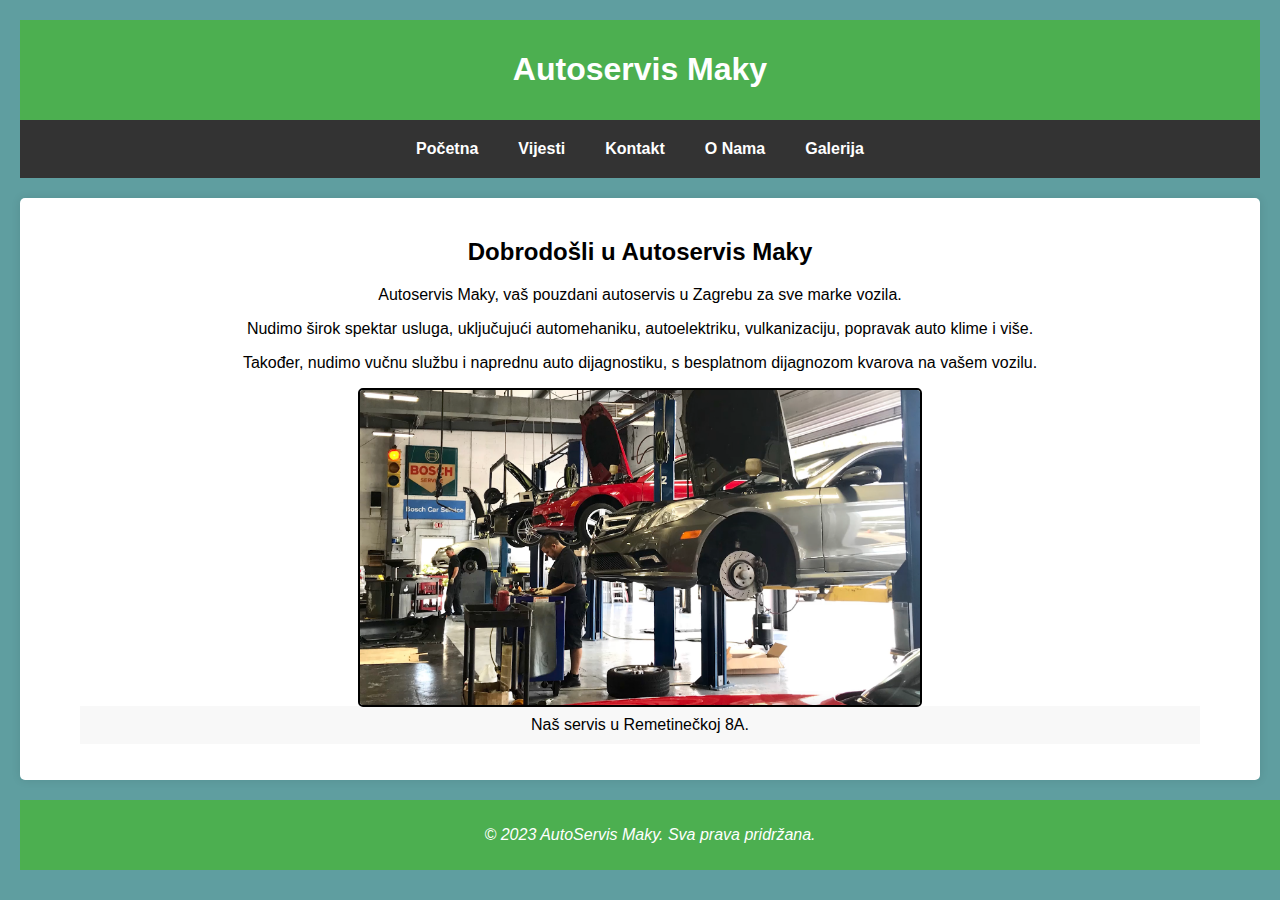
<file: Projektni Zadatak 1.00/index.html>
<!DOCTYPE html>
<html lang="en">

<head>
    <meta charset="UTF-8">
    <meta name="description" content="Autoservis Maky">
    <meta name="keywords" content="servis, auti, mehaničar">
    <meta name="author" content="Mihael Makaj">
    <meta name="viewport" content="width=device-width, initial-scale=1.0">
    <link rel="stylesheet" href="styles.css">
    
    <title>Autoservis Maky</title>

    <style>
        main {
            text-align: center;
            margin: 20px 0;
            background-color: #fff;
            padding: 20px;
            border-radius: 5px;
            box-shadow: 0 0 10px rgba(0, 0, 0, 0.1);
        }
    </style>
</head>

<body>
    <header>
        <h1>Autoservis Maky</h1>
    </header>
    
    <nav>
        <a href="index.html">Početna</a>
        <a href="Vijesti.html">Vijesti</a>
        <a href="Kontakt.html">Kontakt</a>
        <a href="O Nama.html">O Nama</a>
        <a href="Galerija.html">Galerija</a>
    </nav>
    
    <main>

        <section id="pocetna">
            <h2>Dobrodošli u Autoservis Maky</h2>
            <p>Autoservis Maky, vaš pouzdani autoservis u Zagrebu za sve marke vozila.</p>
            <p>Nudimo širok spektar usluga, uključujući automehaniku, autoelektriku, vulkanizaciju, popravak auto klime i više.</p>
            <p>Također, nudimo vučnu službu i naprednu auto dijagnostiku, s besplatnom dijagnozom kvarova na vašem vozilu.</p>
        </section>  

        <figure style="overflow: hidden; text-align: center;">
            <img src="Servis.png" style="width: 50%; height: auto; border: 2px solid black; border-radius: 5px;">
            <figcaption style="padding: 10px; background-color: #f8f8f8; margin-top: -5px;">Naš servis u Remetinečkoj 8A.</figcaption>
        </figure>
        
    </main>
    
    <footer>
        <p>&copy; 2023 AutoServis Maky. Sva prava pridržana.</p>
    </footer>

</body>
</html>
</file>
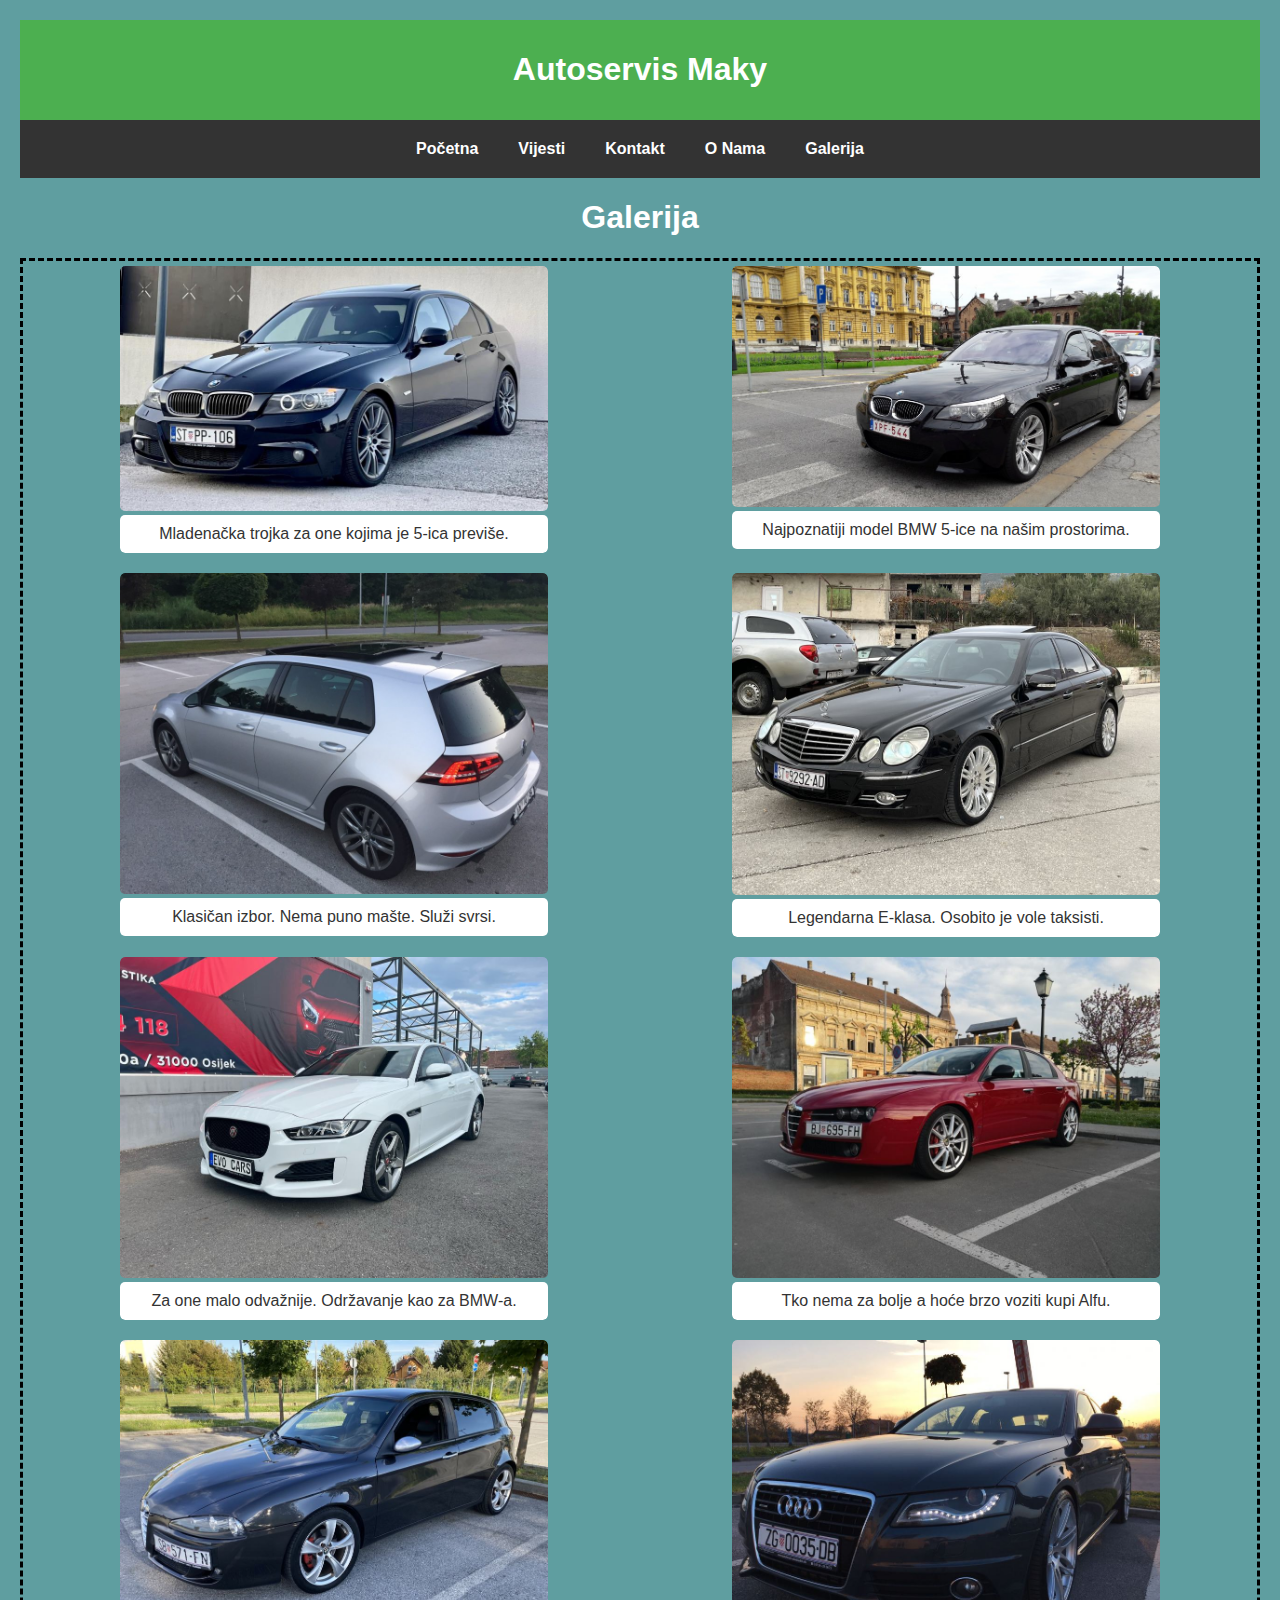
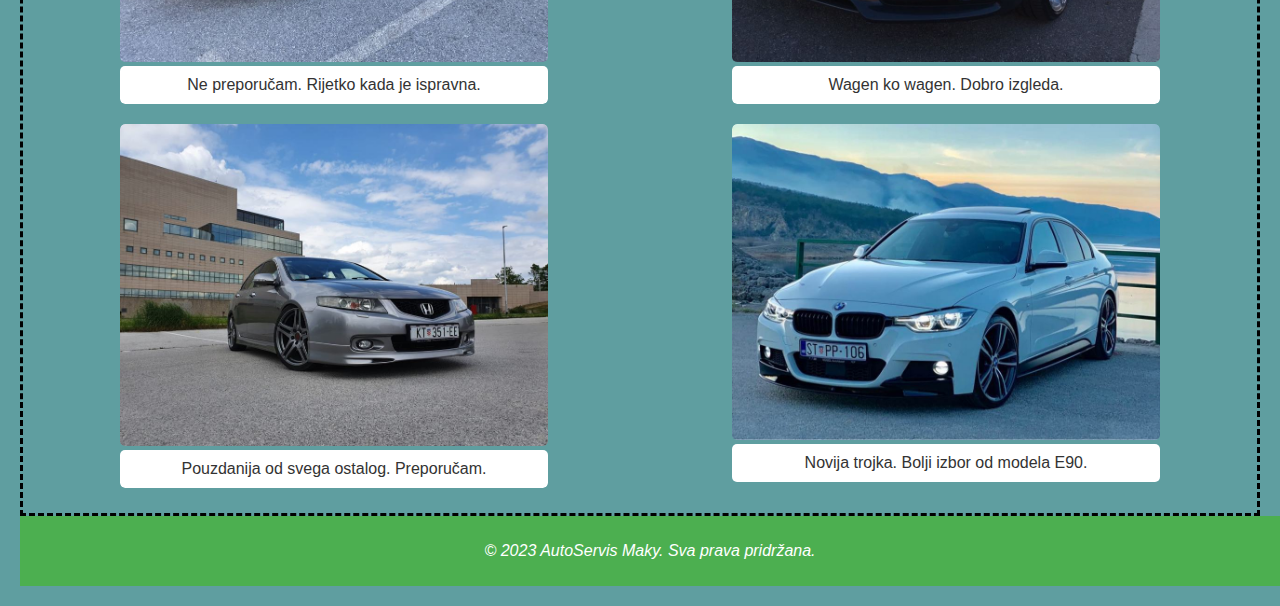
<file: Projektni Zadatak 1.00/Galerija.html>
<!DOCTYPE html>
<html lang="en">

<head>
    <meta charset="UTF-8">
    <meta name="description" content="Autoservis Maky">
    <meta name="keywords" content="servis, auti, mehaničar">
    <meta name="author" content="Mihael Makaj">
    <meta name="viewport" content="width=device-width, initial-scale=1.0">
    <link rel="stylesheet" href="styles.css">
    
    <title>Galerija</title>

    <style>
        .gallery {
            display: flex;
            flex-wrap: wrap;
            justify-content: space-around;
            border-style: dashed;
            border-color: black;
            padding: 5px;
        }
        .gallery-item {
            width: 35%;
            margin-bottom: 20px;
            border-radius: 5px;
            overflow: hidden;
            transition: transform 0.3s ease-in-out;
        }
        .gallery-item:hover {
            transform: scale(1.15);
        }
        .gallery-img {
            width: 100%;
            border-radius: 5px;
        }
        .gallery-caption {
            padding: 10px;
            background-color: #fff;
            text-align: center;
            border-radius: 5px;
        }
        a {
            text-decoration: none;
            color: #333;
        }
    </style>
</head>

<body>
    <header>
        <h1>Autoservis Maky</h1>
    </header>
    
    <nav>
        <a href="index.html">Početna</a>
        <a href="Vijesti.html">Vijesti</a>
        <a href="Kontakt.html">Kontakt</a>
        <a href="O Nama.html">O Nama</a>
        <a href="Galerija.html">Galerija</a>
    </nav>

    <center><h1 style="color:white">Galerija</h1></center>
    
    <div class="gallery">

        <div class="gallery-item">
            <a href="BMW E90.jpg" target="_blank">
                <img class="gallery-img" src="BMW E90.jpg">
                <figcaption class="gallery-caption">Mladenačka trojka za one kojima je 5-ica previše.</figcaption>
            </a>
        </div>
        <div class="gallery-item">
            <a href="E60.jpg" target="_blank">
                <img class="gallery-img" src="E60.jpg">
                <figcaption class="gallery-caption">Najpoznatiji model BMW 5-ice na našim prostorima.</figcaption>
            </a>
        </div>
        <div class="gallery-item">
            <a href="Golf 7.jpg" target="_blank">
                <img class="gallery-img" src="Golf 7.jpg">
                <figcaption class="gallery-caption">Klasičan izbor. Nema puno mašte. Služi svrsi.</figcaption>
            </a>
        </div>
        <div class="gallery-item">
            <a href="W211.jpg" target="_blank">
                <img class="gallery-img" src="W211.jpg">
                <figcaption class="gallery-caption">Legendarna E-klasa. Osobito je vole taksisti.</figcaption>
            </a>
        </div>
        <div class="gallery-item">
            <a href="XE.jpg" target="_blank">
                <img class="gallery-img" src="XE.jpg">
                <figcaption class="gallery-caption">Za one malo odvažnije. Održavanje kao za BMW-a.</figcaption>
            </a>
        </div>
        <div class="gallery-item">
            <a href="Alfa 159.jpg" target="_blank">
                <img class="gallery-img" src="Alfa 159.jpg">
                <figcaption class="gallery-caption">Tko nema za bolje a hoće brzo voziti kupi Alfu.</figcaption>
            </a>
        </div>
        <div class="gallery-item">
            <a href="Alfa 147.jpg" target="_blank">
                <img class="gallery-img" src="Alfa 147.jpg">
                <figcaption class="gallery-caption">Ne preporučam. Rijetko kada je ispravna.</figcaption>
            </a>
        </div>
        <div class="gallery-item">
            <a href="Audi A4.jpg" target="_blank">
                <img class="gallery-img" src="Audi A4.jpg">
                <figcaption class="gallery-caption"> Wagen ko wagen. Dobro izgleda.</figcaption>
            </a>
        </div>
        <div class="gallery-item">
            <a href="Accord 2.4.jpg" target="_blank">
                <img class="gallery-img" src="Accord 2.4.jpg">
                <figcaption class="gallery-caption">Pouzdanija od svega ostalog. Preporučam.</figcaption>
            </a>
        </div>
        <div class="gallery-item">
            <a href="F30.jpg" target="_blank">
                <img class="gallery-img" src="F30.jpg">
                <figcaption class="gallery-caption">Novija trojka. Bolji izbor od modela E90.</figcaption>
            </a>
        </div>

    </div>

    <footer>
        <p>&copy; 2023 AutoServis Maky. Sva prava pridržana.</p>
    </footer>

</body>
</html>
</file>
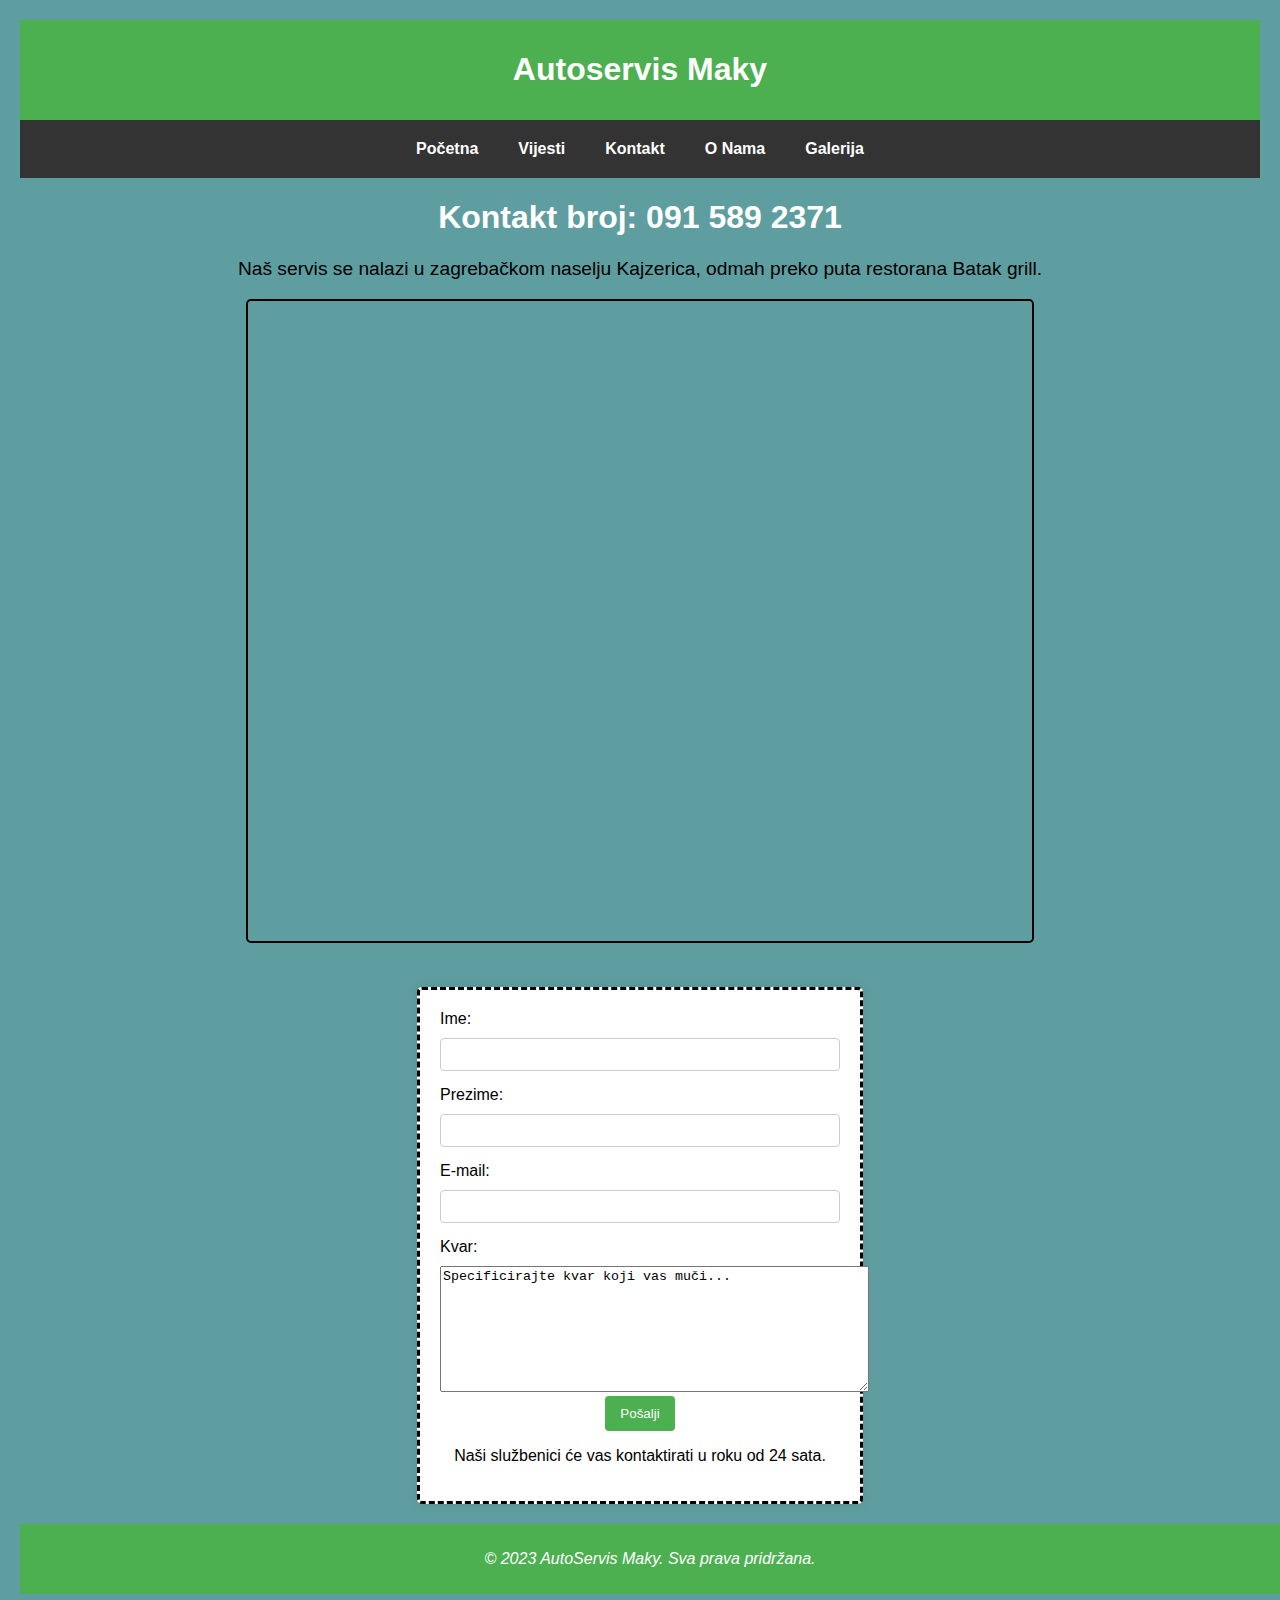
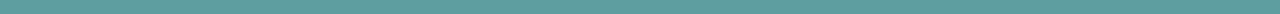
<file: Projektni Zadatak 1.00/Kontakt.html>
<!DOCTYPE html>
<html lang="en">

<head>
    <meta charset="UTF-8">
    <meta name="description" content="Autoservis Maky">
    <meta name="keywords" content="servis, auti, mehaničar">
    <meta name="author" content="Mihael Makaj">
    <meta name="viewport" content="width=device-width, initial-scale=1.0">
    <link rel="stylesheet" href="styles.css">
    
    <title>Kontakt</title>

    <style>
        iframe {
            width: 60%;
            height: 600px;
            margin-bottom: 20px;
            border: 2px solid #ccc;
            border-radius: 5px;
            align-items: center;
            padding: 20px;
        }
        form {
            max-width: 400px;
            margin: 20px auto;
            background-color: #fff;
            padding: 20px;
            border-radius: 5px;
            box-shadow: 0 0 10px rgba(0, 0, 0, 0.1);
            border-color: black;
            border-style: dashed;
        }
        label {
            display: block;
            margin-bottom: 10px;
        }
        input {
            width: 100%;
            padding: 8px;
            margin-bottom: 15px;
            box-sizing: border-box;
            border: 1px solid #ccc;
            border-radius: 4px;
        }
        button {
            background-color: #4CAF50;
            color: white;
            padding: 10px 15px;
            border: none;
            border-radius: 4px;
            cursor: pointer;
        }
    </style>
</head>

<body>
    <header>
        <h1>Autoservis Maky</h1>
    </header>

    <nav>
        <a href="index.html">Početna</a>
        <a href="Vijesti.html">Vijesti</a>
        <a href="Kontakt.html">Kontakt</a>
        <a href="O Nama.html">O Nama</a>
        <a href="Galerija.html">Galerija</a>
    </nav>


    <center><h1 style="color: white">Kontakt broj: 091 589 2371</h1></center>

    <center><p style="font-size: larger;">Naš servis se nalazi u zagrebačkom naselju Kajzerica, odmah preko puta restorana Batak grill.<p></center>

    <center><iframe src="https://www.google.com/maps/embed?pb=!1m18!1m12!1m3!1d2782.4519847720535!2d15.954800996374296!3d45.782171937059566!2m3!1f0!2f0!3f0!3m2!1i1024!2i768!4f13.1!3m3!1m2!1s0x4765d6834748e879%3A0xf845c0485056bc9f!2sRemetine%C4%8Dka%20cesta%208%2C%2010000%2C%20Zagreb!5e0!3m2!1sen!2shr!4v1704893184846!5m2!1sen!2shr"
    style="border-color: black;" allowfullscreen="" loading="lazy" referrerpolicy="no-referrer-when-downgrade" ></iframe></center>

    <form action="#" method="post">
        <label for="ime">Ime:</label>
        <input type="text" id="ime" name="ime" required>

        <label for="prezime">Prezime:</label>
        <input type="text" id="prezime" name="prezime" required>

        <label for="email">E-mail:</label>
        <input type="email" id="email" name="email" required>

        <label for="kvar">Kvar:</label>
        <textarea id="kvar" name="kvar" rows="8" cols="51">Specificirajte kvar koji vas muči...</textarea>

        <center><button type="submit">Pošalji</button></center>
        <center><p>Naši službenici će vas kontaktirati u roku od 24 sata.</p></center>
    </form>

    <footer>
        <p>&copy; 2023 AutoServis Maky. Sva prava pridržana.</p>
    </footer>

</body>
</html>
</file>
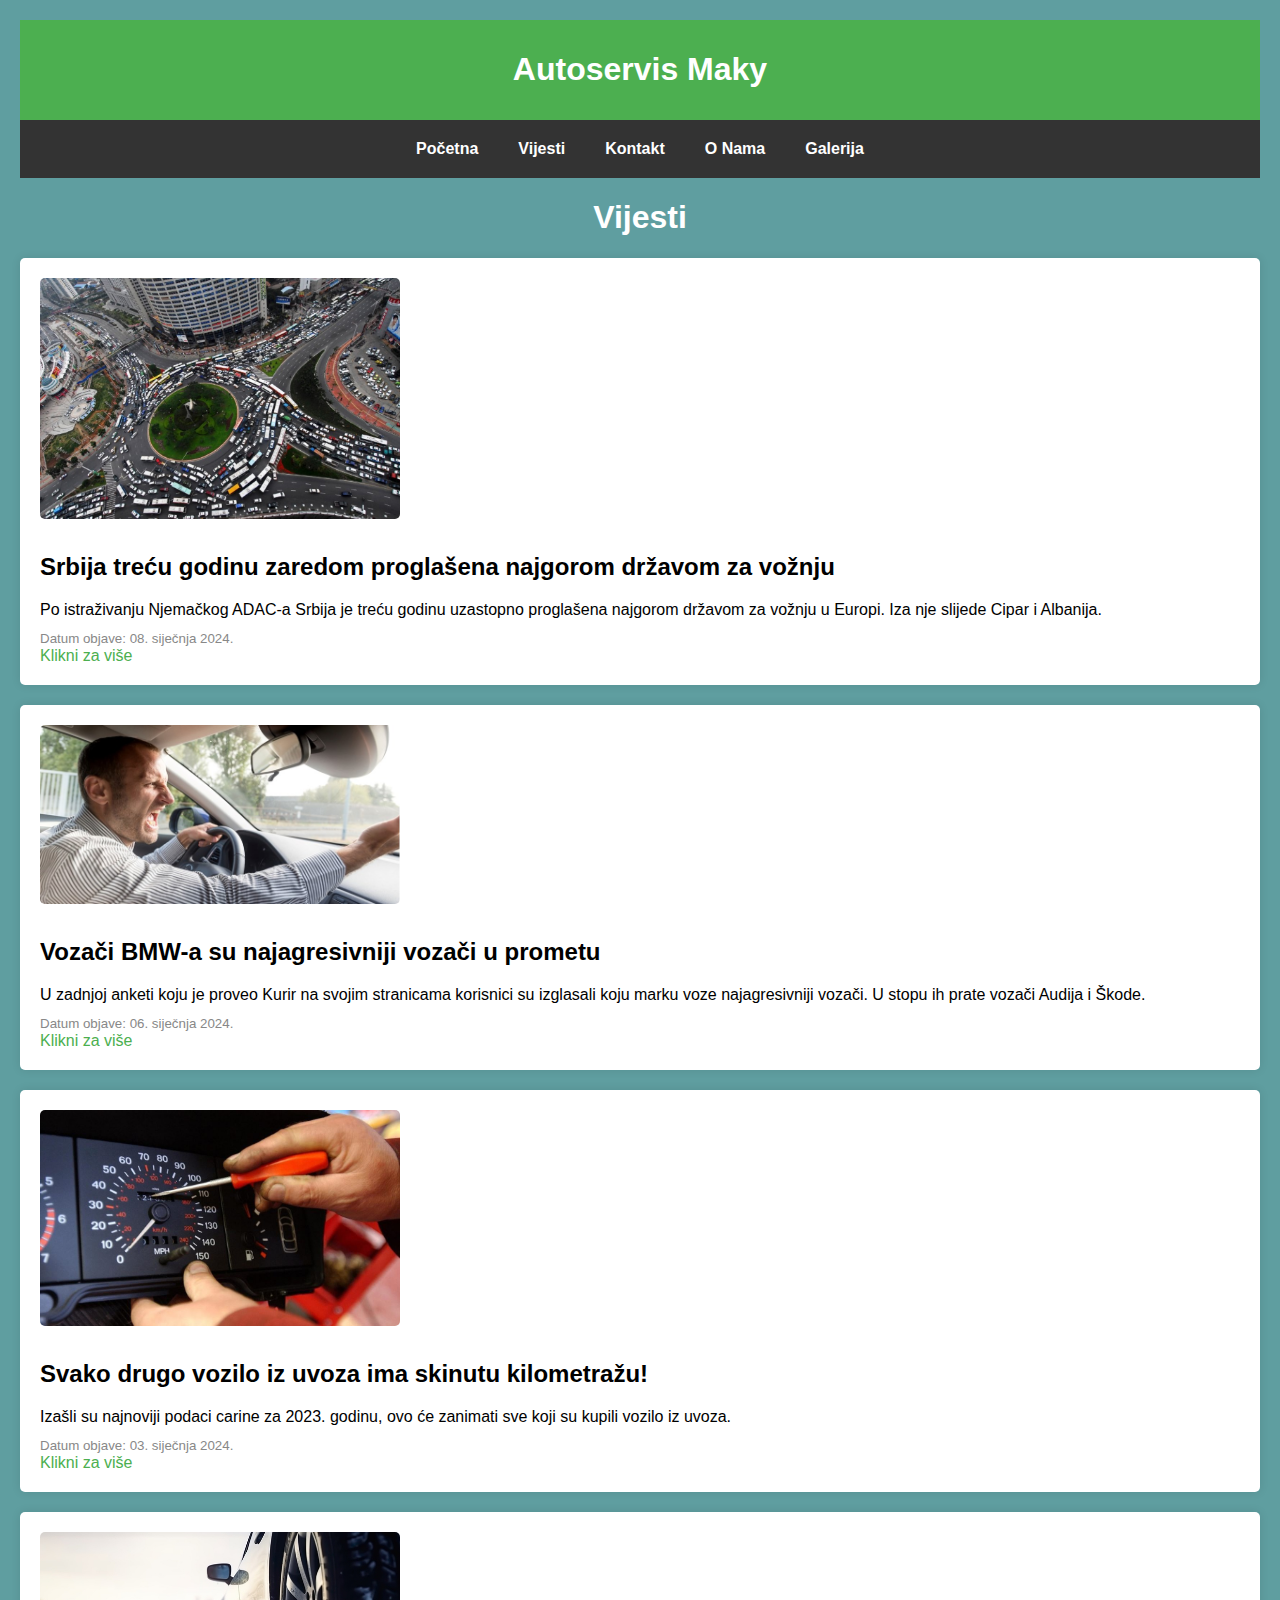
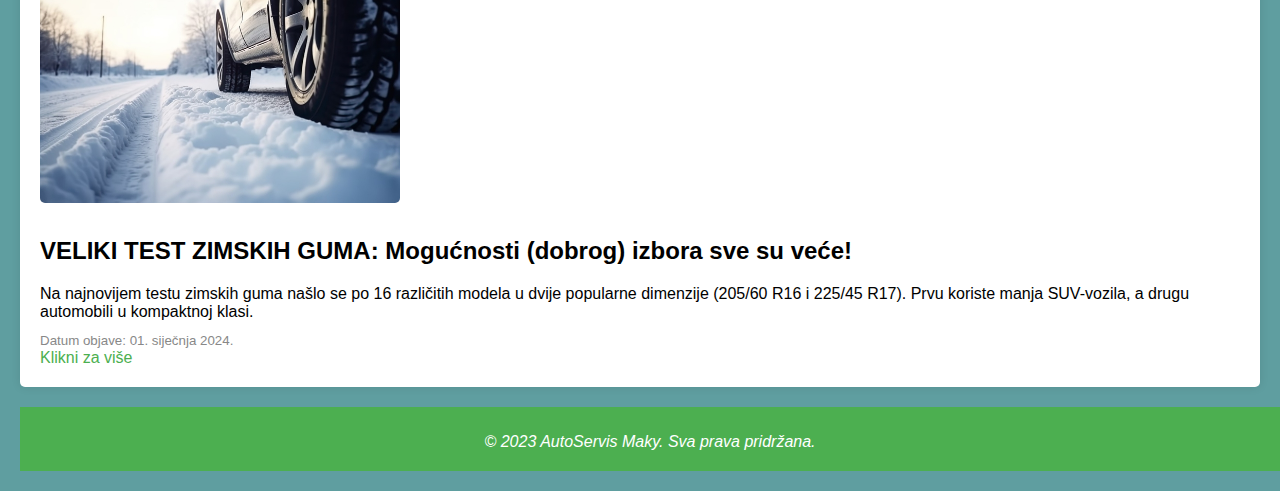
<file: Projektni Zadatak 1.00/Vijesti.html>
<!DOCTYPE html>
<html lang="en">

<head>
    <meta charset="UTF-8">
    <meta name="description" content="Autoservis Maky">
    <meta name="keywords" content="servis, auti, mehaničar">
    <meta name="author" content="Mihael Makaj">
    <meta name="viewport" content="width=device-width, initial-scale=1.0">
    <link rel="stylesheet" href="styles.css">

    <title>Vijesti</title>
    
    <style>
        article {
            margin-bottom: 20px;
            background-color: white;
            padding: 20px;
            border-radius: 5px;
            box-shadow: 0 0 10px rgba(0, 0, 0, 0.1);
        }
        img {
            max-width: 30%;
            height: auto;
            border-radius: 5px;
            margin-bottom: 10px;
        }
        img:hover {
            transform: scale(1.1);
            transition: transform 0.3s ease-in-out;
        }
        p {
            margin-bottom: 10px;
        }
        small {
            color: #888;
        }
        a {
            color: #4CAF50;
            text-decoration: none;
        }
    </style>
</head>

<body>
    <header>
        <h1>Autoservis Maky</h1>
    </header>
    
    <nav>
        <a href="index.html">Početna</a>
        <a href="Vijesti.html">Vijesti</a>
        <a href="Kontakt.html">Kontakt</a>
        <a href="O Nama.html">O Nama</a>
        <a href="Galerija.html">Galerija</a>
    </nav>

    <center><h1 style="color: white;">Vijesti</h1></center>

    <article>
        <img src="Slavija.jpg" >
        <h2>Srbija treću godinu zaredom proglašena najgorom državom za vožnju</h2>
        <p>Po istraživanju Njemačkog ADAC-a Srbija je treću godinu uzastopno
        proglašena najgorom državom za vožnju u Europi. Iza nje slijede Cipar i Albanija.</p>
        <small>Datum objave: 08. siječnja 2024.</small><br>
        <a href="clanak1.html">Klikni za više</a>
    </article>

    <article>
        <img src="Agresivni Vozac.jpg" >
        <h2>Vozači BMW-a su najagresivniji vozači u prometu</h2>
        <p>U zadnjoj anketi koju je proveo Kurir na svojim stranicama
        korisnici su izglasali koju marku voze najagresivniji vozači. U stopu ih prate vozači Audija i Škode.</p>
        <small>Datum objave: 06. siječnja 2024.</small><br>
        <a href="clanak2.html">Klikni za više</a>
    </article>

    <article>
        <img src="Kilometraza.jpeg" >
        <h2>Svako drugo vozilo iz uvoza ima skinutu kilometražu!</h2>
        <p>Izašli su najnoviji podaci carine za 2023. godinu,
        ovo će zanimati sve koji su kupili vozilo iz uvoza.</p>
        <small>Datum objave: 03. siječnja 2024.</small><br>
        <a href="clanak3.html">Klikni za više</a>
    </article>

    <article>
        <img src="Zimske gume.jpg" >
        <h2>VELIKI TEST ZIMSKIH GUMA: Mogućnosti (dobrog) izbora sve su veće!</h2>
        <p>Na najnovijem testu zimskih guma našlo se po 16 različitih modela u dvije popularne dimenzije (205/60 R16 i 225/45 R17).
        Prvu koriste manja SUV-vozila, a drugu automobili u kompaktnoj klasi.</p>
        <small>Datum objave: 01. siječnja 2024.</small><br>
        <a href="clanak4.html">Klikni za više</a>
    </article>

    <footer>
        <p>&copy; 2023 AutoServis Maky. Sva prava pridržana.</p>
    </footer>

</body>
</html>
</file>
<file: Projektni Zadatak 1.00/styles.css>
body {
    font-family:'Segoe UI', Tahoma, Geneva, Verdana, sans-serif;
    margin: 20px;
    background-color: cadetblue;
}
header {
    text-align: center;
    padding: 10px;
    background-color: #4CAF50;
    color: white;
}
nav {
    display: flex;
    justify-content: center;
    background-color: #333;
    padding: 10px;
}
nav a {
    color: white;
    text-decoration: none;
    padding: 10px 20px;
    font-weight: bold;
}
footer {
    text-align: center;
    padding: 10px;
    background-color: #4CAF50;
    color: white;
    bottom: 0;
    width: 100%;
    font-style: italic;
}
</file>
